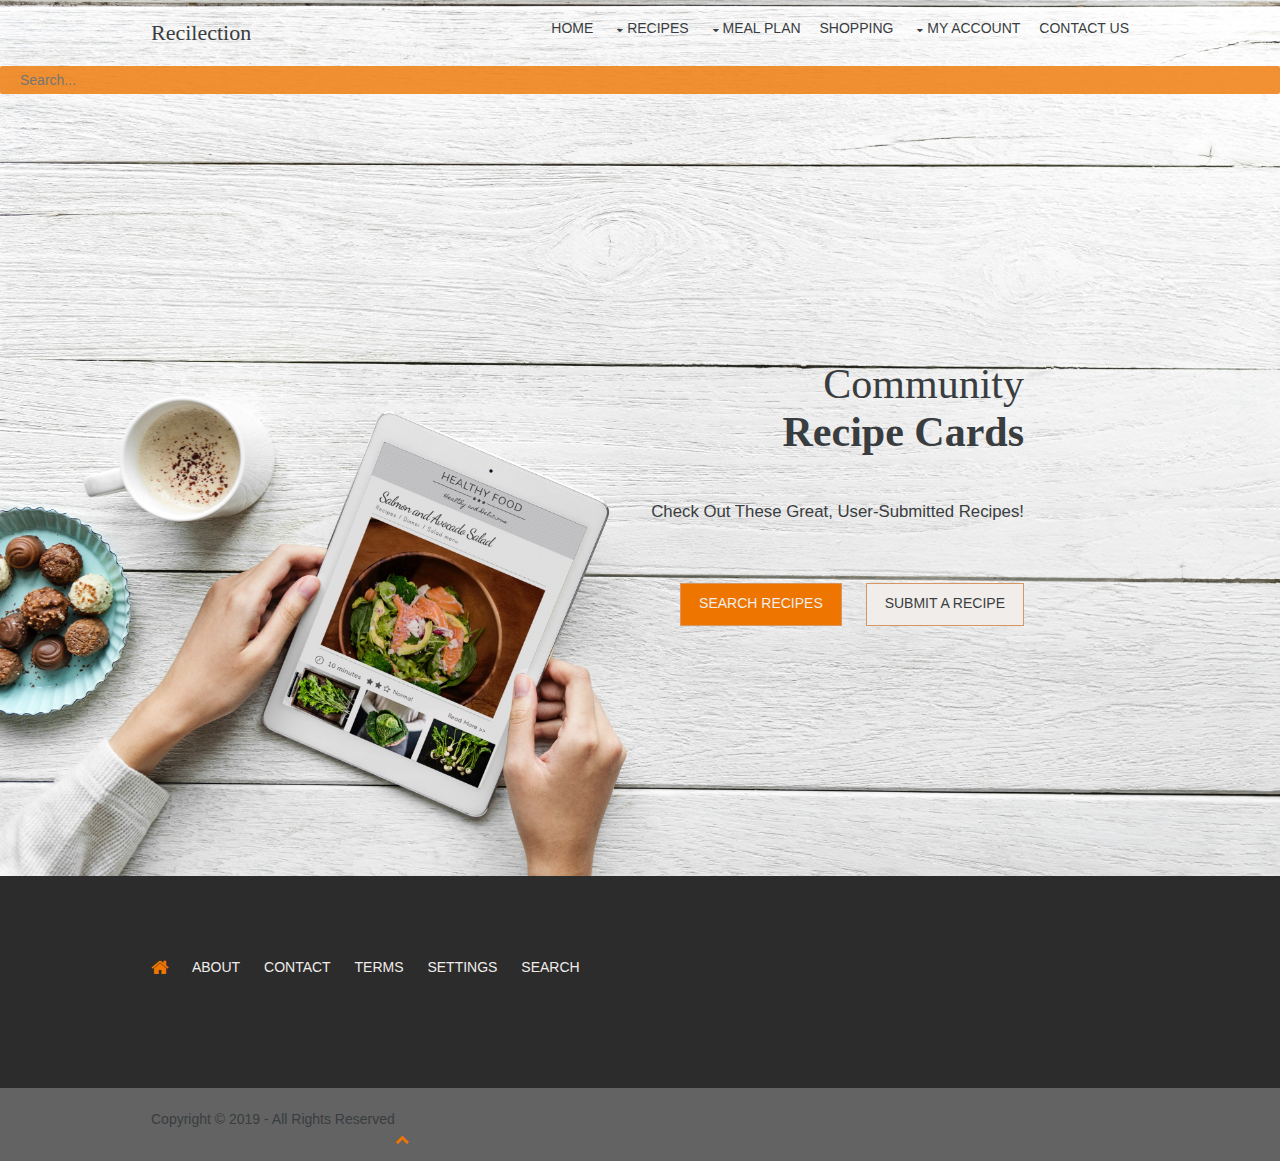
<file: index.html>
<!DOCTYPE html>
  <html lang="">
    <head>
      <title>Recilection</title>
      <meta charset="utf-8">
      <meta name="viewport" content="width=device-width, initial-scale=1.0, maximum-scale=1.0, user-scalable=no">
      <link href="layout/styles/layout.css" rel="stylesheet" type="text/css" media="all">
    </head>
    <body>
      <section class="headerImg" style="background-image:url('images/rawpixel-714367-unsplash.jpg');">
        <div class="wrapper row1">
          <header id="header" class="centered clear">
            <div class="logo fl_left">
              <h1><a href="index.html">Recilection</a></h1>
            </div>
            <nav id="mainav" class="fl_right">
              <ul class="clear">
                <li><a href="index.html">Home</a></li>
                <li><a class="drop" href="recipes.html">Recipes</a>
                  <ul>
                    <li><a href="myRecipes.html">My Recipes</a></li>
                    <li><a href="addRecipe.html">Add New</a></li>
                    <li><a href="advancedSearch.html">Search Recipes</a></li>
                  </ul>
                </li>
                <li><a class="drop" href="mySummary.html">Meal Plan</a>
                  <ul>
                    <li><a href="calendar.html">Calendar</a></li>
                    <li><a href="mySummary.html">My Summary</a></li>
                  </ul>
                </li>
                <li><a href="shoppingList.html">Shopping</a></li>
                <li><a class="drop" href="account.html">My Account</a>
                  <ul>
                    <li><a href="settings.html">My Settings</a></li>
                    <li><a href="myRecipes.html">My Recipes</a></li>
                    <li><a href="shoppingList.html">Shopping List</a></li>
                    <li><a href="proMembership.html">Upgrade to Pro</a></li>
                  </ul>
                </li>
                <li><a href="contactUs.html">Contact Us</a></li>
              </ul>
            </nav>
          </header>
        </div>
        <div class="search_bar">
          <input type="text" placeholder="Search..."
        </div>
        <section id="pageintro" class="centered">
          <div>
            <h2 class="heading">Community<br>
              <strong>Recipe Cards</strong></h2>
              <p>Check Out These Great, User-Submitted Recipes!</p>
              <footer>
                <ul class="nospace inline pushright">
                  <li><a class="btn" href="advancedSearch.html">Search Recipes</a></li>
                  <li><a class="btn inverse" href="#">Submit a Recipe</a></li>
                </ul>
              </footer>
            </div>
          </section>
        </section>
      </div>
      <!-- <div class="wrapper row3">
        <main class="centered container clear btmpad-none">
      <div class="sectiontitle center">
        <h6 class="heading">Nisi arcu dapibus</h6>
        <p>Ligula ultrices pharetra lorem leo in ante cum sociis.</p>
      </div>
      <ul class="nospace group center btmspace-80">
        <li class="one_third first">
          <article><i class="btmspace-30 fa fa-3x fa-android"></i>
            <h6 class="heading font-x1">Auctor hendrerit id</h6>
            <p class="btmspace-30">Ut semper mattis elit maecenas mattis massa nec rutrum mattis leo felis posuere eros eget elementum tortor leo non [&hellip;]</p>
            <footer><a class="btn" href="#">Read More &raquo;</a></footer>
          </article>
        </li>
        <li class="one_third">
          <article><i class="btmspace-30 fa fa-3x fa-recycle"></i>
            <h6 class="heading font-x1">Lacus praesent ullamcorper</h6>
            <p class="btmspace-30">Natoque penatibus et magnis dis parturient montes nascetur ridiculus mus nulla facilisi etiam congue donec dictum [&hellip;]</p>
            <footer><a class="btn" href="#">Read More &raquo;</a></footer>
          </article>
        </li>
        <li class="one_third">
          <article><i class="btmspace-30 fa fa-3x fa-code"></i>
            <h6 class="heading font-x1">Risus gravida suscipit</h6>
            <p class="btmspace-30">Enim sed et erat mauris lobortis suscipit dui in sollicitudin gravida tortor morbi nunc sapien varius condimentum [&hellip;]</p>
            <footer><a class="btn" href="#">Read More &raquo;</a></footer>
          </article>
        </li>
      </ul>
      <figure><img src="images/alexander-mils-365917-unsplash.jpg" alt=""></figure>
      <div class="clear"></div>
    </main>
  </div>
  <div class="wrapper bgded overlay coloured" style="background-image:url('images/demo/backgrounds/02.png');">
    <section class="centered container clear">
      <div class="sectiontitle center">
        <h6 class="heading">Tempor turpis pede</h6>
        <p>Dictum ipsum vel auctor leo est tincidunt est cras.</p>
      </div>
      <ul class="nospace group infoboxes">
        <li class="one_third first">
          <article class="infobox"><i class="fa fa-codepen"></i>
            <p><a href="#">View Details</a></p>
            <h6>Lectus nullam et diam</h6>
          </article>
        </li>
        <li class="one_third">
          <article class="infobox"><i class="fa fa-scissors"></i>
            <p><a href="#">View Details</a></p>
            <h6>Non dui consequat pulvinar</h6>
          </article>
        </li>
        <li class="one_third">
          <article class="infobox"><i class="fa fa-crosshairs"></i>
            <p><a href="#">View Details</a></p>
            <h6>Integer velit mi facilisis</h6>
          </article>
        </li>
      </ul>
      <div class="clear"></div>
    </section>
  </div>
  <div class="wrapper row3">
    <article class="centered container clear">
      <figure class="one_half first">
        <ul class="nospace">
          <li class="btmspace-10"><img src="images/demo/480x186.png" alt=""></li>
          <li><img src="images/demo/480x186.png" alt=""></li>
        </ul>
      </figure>
      <div class="one_half">
        <p class="nospace font-xs bold">Eget volutpat et aliquam</p>
        <h6 class="heading">Sed magna maecenas ultrices</h6>
        <p class="btmspace-30">Neque a nisl nulla facilisi phasellus et mi et nisl sollicitudin consequat aliquam erat volutpat vestibulum congue erat eu turpis in mattis velit eu ante in in felis in metus mollis.</p>
        <ul class="nospace group btmspace-30 smvplc">
          <li class="one_third first"><a href="#"><i class="fa fa-3x fa-dashboard"></i></a>
            <p>Scelerisque<br>
              <strong>12345</strong></p>
          </li>
          <li class="one_third"><a href="#"><i class="fa fa-3x fa-deaf"></i></a>
            <p>Consectetuer<br>
              <strong>12345</strong></p>
          </li>
          <li class="one_third"><a href="#"><i class="fa fa-3x fa-slack"></i></a>
            <p>Himenaeos<br>
              <strong>12345</strong></p>
          </li>
        </ul>
        <footer><a class="btn" href="#">Feugiat sed blandit</a></footer>
      </div>
      <div class="clear"></div>
    </article>
  </div>
  <div class="wrapper bgded overlay" style="background-image:url('images/demo/backgrounds/03.png');">
    <section class="centered container clear">
      <div class="one_half first">
        <h6 class="heading">Blandit sed in risus fusce</h6>
        <p>Felis ipsum id non sapien nunc pretium consequat sapien fusce ante augue convallis sit amet volutpat ac posuere vel quam aenean porta donec a diam ut nunc tempor ornare etiam leo leo.</p>
        <footer><a class="btn" href="#">Bibendum vel dictum</a></footer>
      </div>
      <div class="one_half"><img src="images/demo/480x186-vid.png" alt=""></div>
      <div class="clear"></div>
    </section>
  </div>
  <div class="wrapper row3">
    <figure class="centered container clear">
      <ul class="nospace group logos">
        <li class="one_quarter first"><a href="#"><img src="images/demo/222x86.png" alt=""></a></li>
        <li class="one_quarter"><a href="#"><img src="images/demo/222x86.png" alt=""></a></li>
        <li class="one_quarter"><a href="#"><img src="images/demo/222x86.png" alt=""></a></li>
        <li class="one_quarter"><a href="#"><img src="images/demo/222x86.png" alt=""></a></li>
      </ul>
      <figcaption class="center hidden"><a class="btn" href="#">View More &raquo;</a></figcaption>
    </figure>
  </div> -->
  <div class="wrapper row4 bgded overlay">
    <footer id="footer" class="centered clear">
      <div>
        <nav>
          <ul class="nospace">
            <li><a href="index.html"><i class="fa fa-lg fa-home"></i></a></li>
            <li><a href="about.html">About</a></li>
            <li><a href="contactUs.html">Contact</a></li>
            <li><a href="terms.html">Terms</a></li>
            <li><a href="settings.html">Settings</a></li>
            <li><a href="advancedSearch.html">Search</a></li>
          </ul>
        </nav>
      </div>
        </article>
      </div>
    </footer>
  </div>
  <div class="wrapper row5">
    <div id="copyright" class="centered clear">
      <p class="fl_left">Copyright &copy; 2019 - All Rights Reserved</p>
    </div>
  </div>
  <a id="backtotop" href="#top"><i class="fa fa-chevron-up"></i></a>
  </body>
</html>
</file>
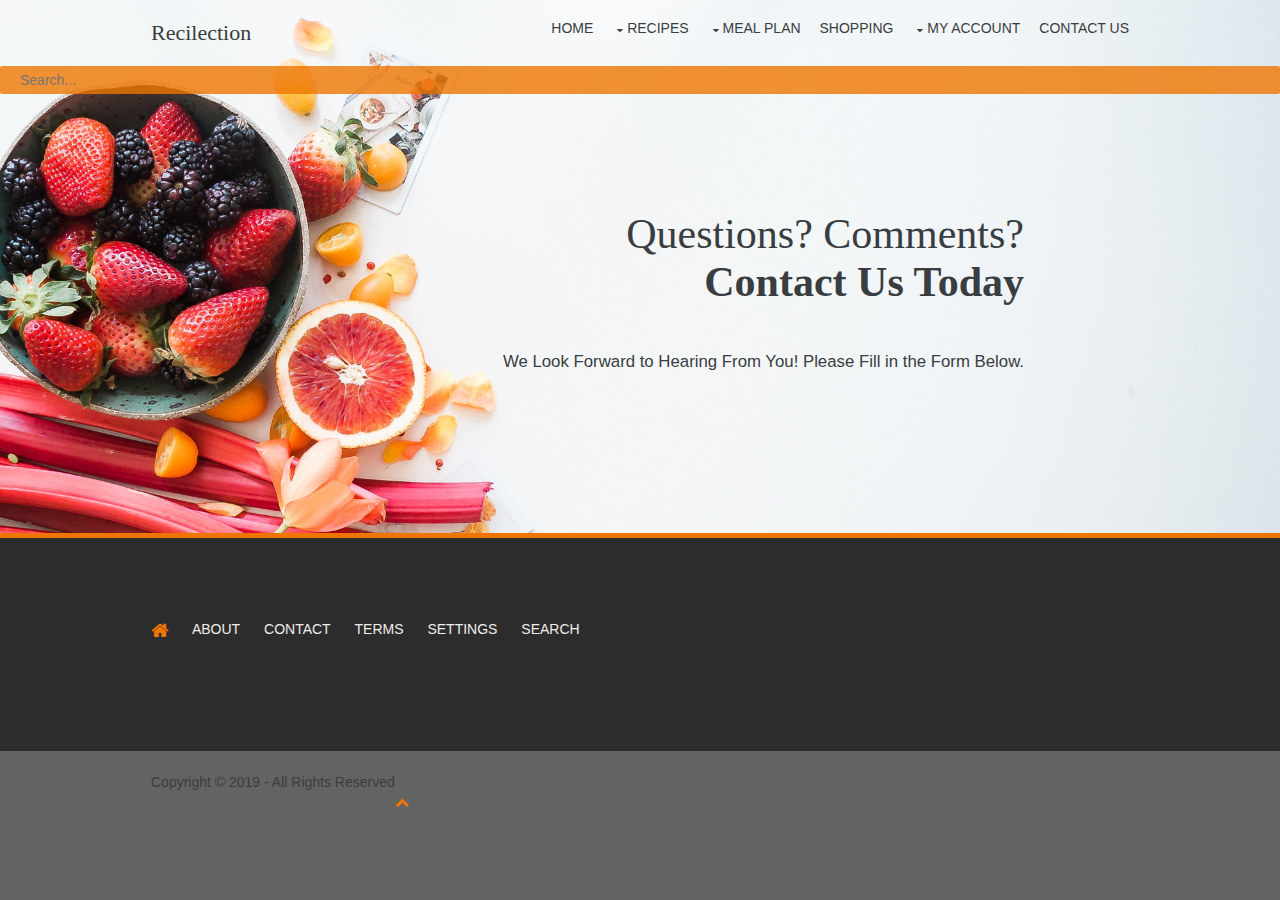
<file: about.html>
<!DOCTYPE html>
<html lang="en" dir="ltr">
<head>
  <title>Recilection Recipes</title>
  <meta charset="utf-8">
  <meta name="viewport" content="width=device-width, initial-scale=1.0, maximum-scale=1.0, user-scalable=no">
  <link href="layout/styles/layout.css" rel="stylesheet" type="text/css" media="all">
</head>
  <body>
    <section class="headerImgTwo smallHero" style="background-image:url('images/brooke-lark-230140-unsplash.jpg');">
      <div class="wrapper row1">
        <header id="header" class="centered clear">
          <div class="logo fl_left">
            <h1><a href="index.html">Recilection</a></h1>
          </div>
          <nav id="mainav" class="fl_right">
            <ul class="clear">
              <li><a href="index.html">Home</a></li>
              <li><a class="drop" href="recipes.html">Recipes</a>
                <ul>
                  <li><a href="myRecipes.html">My Recipes</a></li>
                  <li><a href="addRecipe.html">Add New</a></li>
                  <li><a href="advancedSearch.html">Search Recipes</a></li>
                </ul>
              </li>
              <li><a class="drop" href="mySummary.html">Meal Plan</a>
                <ul>
                  <li><a href="calendar.html">Calendar</a></li>
                  <li><a href="mySummary.html">My Summary</a></li>
                </ul>
              </li>
              <li><a href="shoppingList.html">Shopping</a></li>
              <li><a class="drop" href="account.html">My Account</a>
                <ul>
                  <li><a href="settings.html">My Settings</a></li>
                  <li><a href="myRecipes.html">My Recipes</a></li>
                  <li><a href="shoppingList.html">Shopping List</a></li>
                  <li><a href="proMembership.html">Upgrade to Pro</a></li>
                </ul>
              </li>
              <li><a href="contactUs.html">Contact Us</a></li>
            </ul>
          </nav>
        </header>
      </div>
      <div class="search_bar">
        <input type="text" placeholder="Search..."
      </div>
      <section id="pageintro" class="centered">
        <div>
          <h2 class="heading">Questions? Comments?<br>
            <strong>Contact Us Today</strong></h2>
            <p>We Look Forward to Hearing From You! Please Fill in the Form Below.</p>
          </div>
        </section>
      </section>
      <div class="wrapper row4 bgded overlay">
        <footer id="footer" class="centered clear">
          <div>
            <nav>
              <ul class="nospace">
                <li><a href="index.html"><i class="fa fa-lg fa-home"></i></a></li>
                <li><a href="about.html">About</a></li>
                <li><a href="contactUs.html">Contact</a></li>
                <li><a href="terms.html">Terms</a></li>
                <li><a href="settings.html">Settings</a></li>
                <li><a href="advancedSearch.html">Search</a></li>
              </ul>
            </nav>
          </div>
        </footer>
      </div>
      <div class="wrapper row5">
        <div id="copyright" class="centered clear">
          <p class="fl_left">Copyright &copy; 2019 - All Rights Reserved</p>
        </div>
      </div>
      <a id="backtotop" href="#top"><i class="fa fa-chevron-up"></i></a>
    </body>
  </html>
</file>
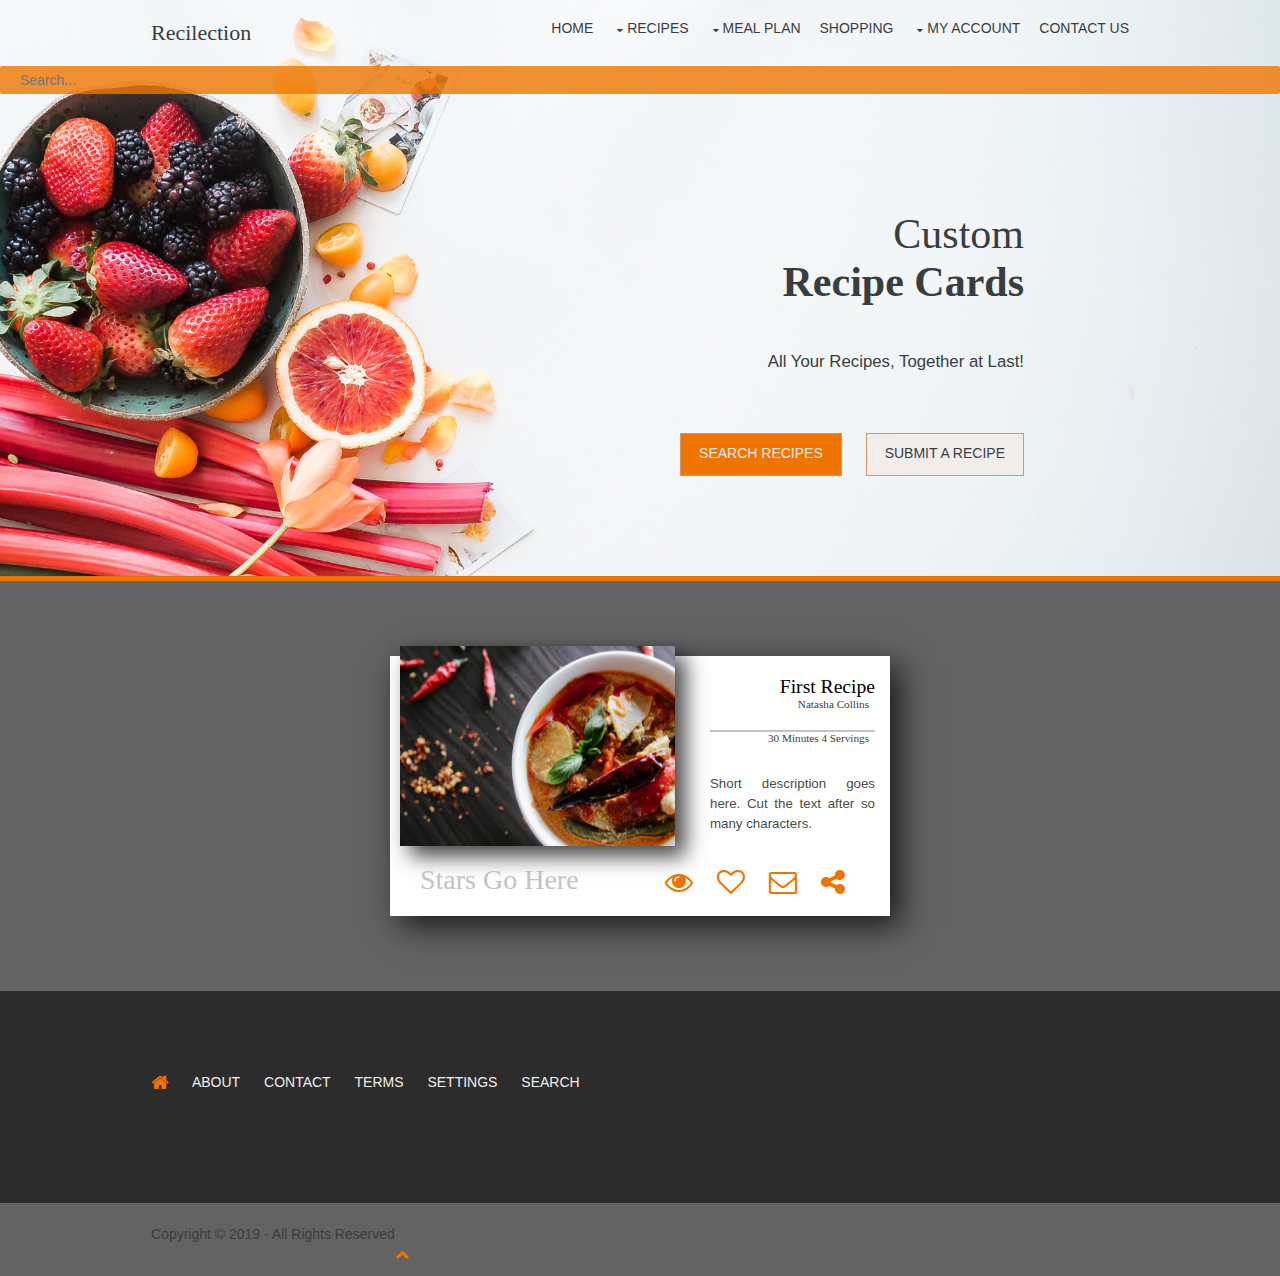
<file: myRecipes.html>
<!DOCTYPE html>
  <html lang="">
    <head>
      <title>Recilection Recipes</title>
      <meta charset="utf-8">
      <meta name="viewport" content="width=device-width, initial-scale=1.0, maximum-scale=1.0, user-scalable=no">
      <link href="layout/styles/layout.css" rel="stylesheet" type="text/css" media="all">
    </head>
    <body>
      <section class="headerImgTwo smallHero" style="background-image:url('images/brooke-lark-230140-unsplash.jpg');">
        <div class="wrapper row1">
          <header id="header" class="centered clear">
            <div class="logo fl_left">
              <h1><a href="index.html">Recilection</a></h1>
            </div>
            <nav id="mainav" class="fl_right">
              <ul class="clear">
                <li><a href="index.html">Home</a></li>
                <li><a class="drop" href="recipes.html">Recipes</a>
                  <ul>
                    <li><a href="myRecipes.html">My Recipes</a></li>
                    <li><a href="addRecipe.html">Add New</a></li>
                    <li><a href="advancedSearch.html">Search Recipes</a></li>
                  </ul>
                </li>
                <li><a class="drop" href="mySummary.html">Meal Plan</a>
                  <ul>
                    <li><a href="calendar.html">Calendar</a></li>
                    <li><a href="mySummary.html">My Summary</a></li>
                  </ul>
                </li>
                <li><a href="shoppingList.html">Shopping</a></li>
                <li><a class="drop" href="account.html">My Account</a>
                  <ul>
                    <li><a href="settings.html">My Settings</a></li>
                    <li><a href="myRecipes.html">My Recipes</a></li>
                    <li><a href="shoppingList.html">Shopping List</a></li>
                    <li><a href="proMembership.html">Upgrade to Pro</a></li>
                  </ul>
                </li>
                <li><a href="contactUs.html">Contact Us</a></li>
              </ul>
            </nav>
          </header>
        </div>
        <div class="search_bar">
          <input type="text" placeholder="Search..."
        </div>
        <section id="pageintro" class="centered">
          <div>
            <h2 class="heading">Custom<br>
              <strong>Recipe Cards</strong></h2>
              <p>All Your Recipes, Together at Last!</p>
              <footer>
                <ul class="nospace inline pushright">
                  <li><a class="btn" href="advancedSearch.html">Search Recipes</a></li>
                  <li><a class="btn inverse" href="#">Submit a Recipe</a></li>
                </ul>
              </footer>
            </div>
          </section>
        </section>
    <div class="card">
      <div class="featuredImage"><img class="left" src="images/elli-o-65548-unsplash.jpg"/></div>
      <div class="right">
        <h1>First Recipe</h1>
          <h2>Natasha Collins</h2>
        <div class="separator"></div>
        <h2>30 Minutes 4 Servings</h2>
        <p>Short description goes here. Cut the text after so many characters.</p>
      </div>
      <h5>Stars Go Here</h5>
      <ul>
        <li><i class="fa fa-eye fa-2x"></i></li>
        <li><i class="fa fa-heart-o fa-2x"></i></li>
        <li><i class="fa fa-envelope-o fa-2x"></i></li>
        <li><i class="fa fa-share-alt fa-2x"></i></li>
      </ul>
    </div>
  <div class="wrapper row4 bgded overlay">
    <footer id="footer" class="centered clear">
      <div>
        <nav>
          <ul class="nospace">
            <li><a href="index.html"><i class="fa fa-lg fa-home"></i></a></li>
            <li><a href="about.html">About</a></li>
            <li><a href="contactUs.html">Contact</a></li>
            <li><a href="terms.html">Terms</a></li>
            <li><a href="settings.html">Settings</a></li>
            <li><a href="advancedSearch.html">Search</a></li>
          </ul>
        </nav>
      </div>
    </footer>
  </div>
  <div class="wrapper row5">
    <div id="copyright" class="centered clear">
      <p class="fl_left">Copyright &copy; 2019 - All Rights Reserved</p>
    </div>
  </div>
  <a id="backtotop" href="#top"><i class="fa fa-chevron-up"></i></a>
  </body>
</html>
</file>
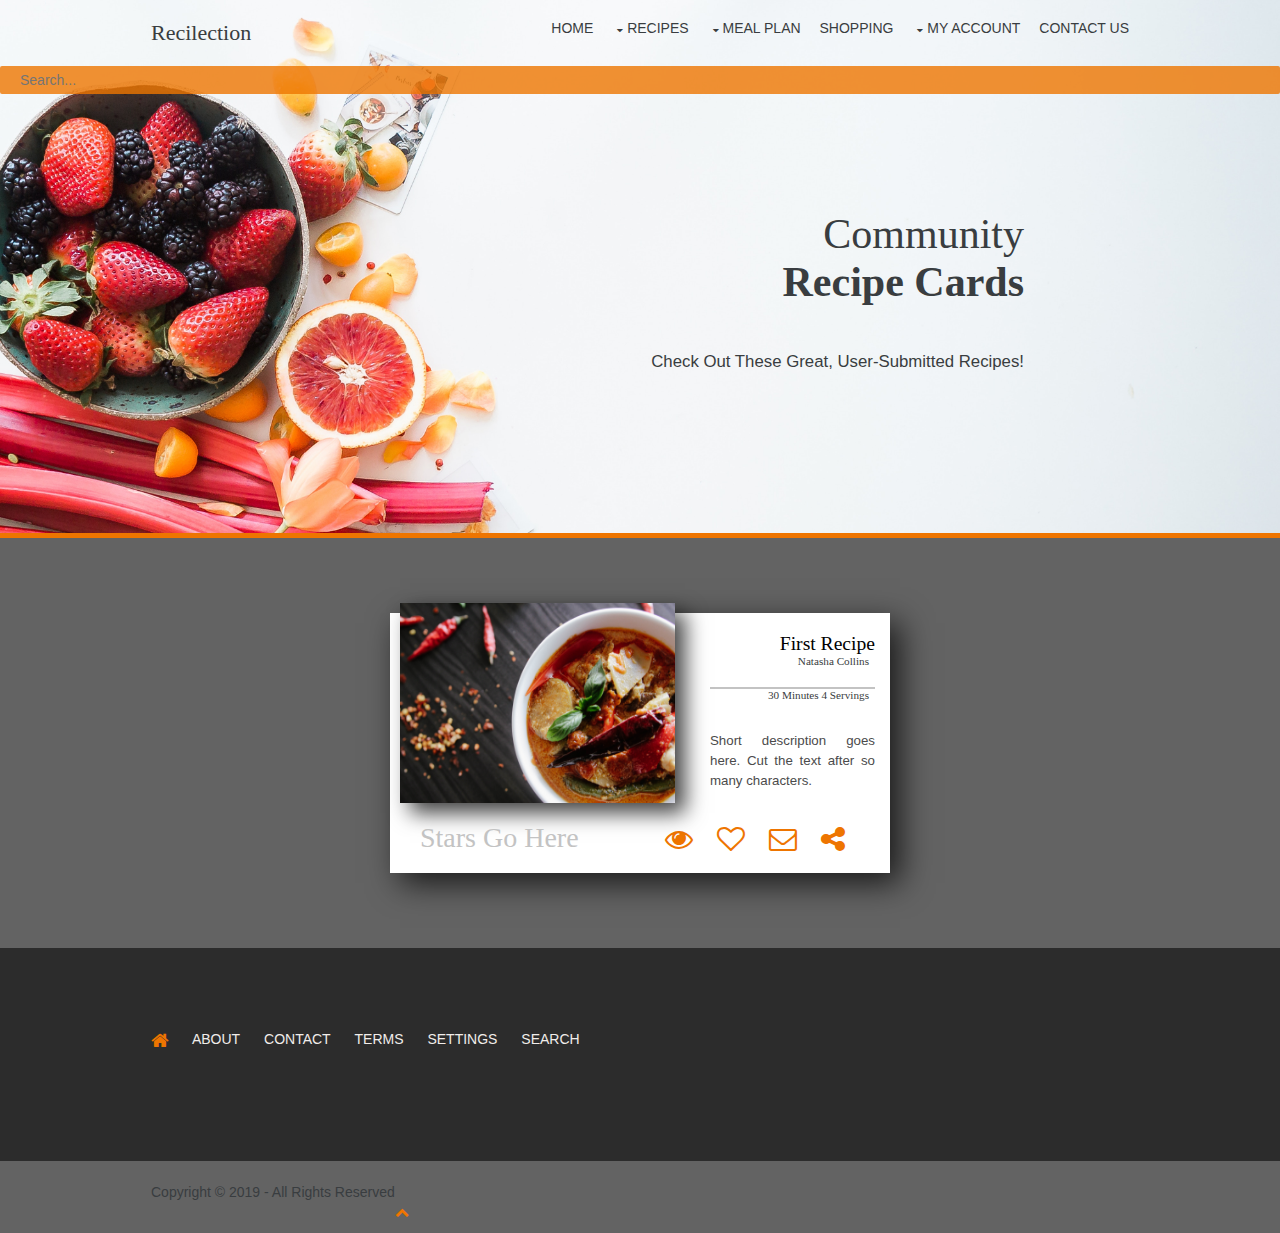
<file: recipes.html>
<!DOCTYPE html>
  <html lang="">
    <head>
      <title>Recilection Recipes</title>
      <meta charset="utf-8">
      <meta name="viewport" content="width=device-width, initial-scale=1.0, maximum-scale=1.0, user-scalable=no">
      <link href="layout/styles/layout.css" rel="stylesheet" type="text/css" media="all">
    </head>
    <body>
      <section class="headerImgTwo smallHero" style="background-image:url('images/brooke-lark-230140-unsplash.jpg');">
        <div class="wrapper row1">
          <header id="header" class="centered clear">
            <div class="logo fl_left">
              <h1><a href="index.html">Recilection</a></h1>
            </div>
            <nav id="mainav" class="fl_right">
              <ul class="clear">
                <li><a href="index.html">Home</a></li>
                <li><a class="drop" href="recipes.html">Recipes</a>
                  <ul>
                    <li><a href="myRecipes.html">My Recipes</a></li>
                    <li><a href="addRecipe.html">Add New</a></li>
                    <li><a href="advancedSearch.html">Search Recipes</a></li>
                  </ul>
                </li>
                <li><a class="drop" href="mySummary.html">Meal Plan</a>
                  <ul>
                    <li><a href="calendar.html">Calendar</a></li>
                    <li><a href="mySummary.html">My Summary</a></li>
                  </ul>
                </li>
                <li><a href="shoppingList.html">Shopping</a></li>
                <li><a class="drop" href="account.html">My Account</a>
                  <ul>
                    <li><a href="settings.html">My Settings</a></li>
                    <li><a href="myRecipes.html">My Recipes</a></li>
                    <li><a href="shoppingList.html">Shopping List</a></li>
                    <li><a href="proMembership.html">Upgrade to Pro</a></li>
                  </ul>
                </li>
                <li><a href="contactUs.html">Contact Us</a></li>
              </ul>
            </nav>
          </header>
        </div>
        <div class="search_bar">
          <input type="text" placeholder="Search..."
        </div>
        <section id="pageintro" class="centered">
          <div>
            <h2 class="heading">Community<br>
              <strong>Recipe Cards</strong></h2>
              <p>Check Out These Great, User-Submitted Recipes!</p>
            </div>
          </section>
        </section>
    <div class="card">
      <div class="featuredImage"><img class="left" src="images/elli-o-65548-unsplash.jpg"/></div>
      <div class="right">
        <h1>First Recipe</h1>
          <h2>Natasha Collins</h2>
        <div class="separator"></div>
        <h2>30 Minutes 4 Servings</h2>
        <p>Short description goes here. Cut the text after so many characters.</p>
      </div>
      <h5>Stars Go Here</h5>
      <ul>
        <li><i class="fa fa-eye fa-2x"></i></li>
        <li><i class="fa fa-heart-o fa-2x"></i></li>
        <li><i class="fa fa-envelope-o fa-2x"></i></li>
        <li><i class="fa fa-share-alt fa-2x"></i></li>
      </ul>
    </div>
  <div class="wrapper row4 bgded overlay">
    <footer id="footer" class="centered clear">
      <div>
        <nav>
          <ul class="nospace">
            <li><a href="index.html"><i class="fa fa-lg fa-home"></i></a></li>
            <li><a href="about.html">About</a></li>
            <li><a href="contactUs.html">Contact</a></li>
            <li><a href="terms.html">Terms</a></li>
            <li><a href="settings.html">Settings</a></li>
            <li><a href="advancedSearch.html">Search</a></li>
          </ul>
        </nav>
      </div>
    </footer>
  </div>
  <div class="wrapper row5">
    <div id="copyright" class="centered clear">
      <p class="fl_left">Copyright &copy; 2019 - All Rights Reserved</p>
    </div>
  </div>
  <a id="backtotop" href="#top"><i class="fa fa-chevron-up"></i></a>
  </body>
</html>
</file>
<file: layout/styles/layout.css>
@import url("font-awesome.min.css");
@import url("framework.css");

.card{
  position: relative;
  height: 260px;
  width: 500px;
  margin: 75px auto;
  background-color: #FFF;
  box-shadow: 10px 10px 30px 0px rgba(0, 0, 0, 0.75);
}
.card:hover{
	height:270px;
	width:510px;
	margin: 70px auto;
	background-color: #FFFFBB;
}
.card .featuredImage{
  float: left;
  position: relative;
  left: 10px;
  top: -10px;
  height: 200px;
  width: 275px;
  box-shadow: 10px 10px 20px 0px rgba(0, 0, 0, 0.75);
  overflow: hidden;
}
.card h1{
	margin: 0px;
  padding-top: 20px;
  font-size: 1.4rem;
  color: #000000;
}
.card h2{
  padding-top: 0px;
  margin-right: 6px;
  text-align: right;
  font-size: 0.8rem;
}
.card .separator {
  margin-top: 5px;
  border: 1px solid #C3C3C3;
}
.card p {
	text-align:justify;
  padding-top: 10px;
  font-size: 0.95rem;
  line-height: 150%;
  color: #4B4B4B;
}
.card h5 {
  position: absolute;
  left: 30px;
	margin-top:17px;
  font-size: 2rem;
  color: #C3C3C3;
}
.card li {
	margin: 20px 0px;
  display: inline-block;
  padding-right: 20px;
  color: #EE7500;
}
.card li:hover{
	color:#D69764;
}

.centered{
  display:block;
  margin:0 auto;
	max-width:978px;
}

.container{
	padding:80px 0;
}

.fakeParallax{
	background-size: cover;
	background-repeat:no-repeat;
	background-attachment: fixed;
	background-position: center right;
}

.form {
  border-radius: 5px;
  background-color: rgba(255,255,187,0.5);
  padding: 120px;
}

#header .logo {
	margin:30px 0 0 0;
}
#header .logo h1{
	margin:0;
	padding:0;
	font-size:22px;
}
#header .logo a{
	color:#393D40;
}
#header .logo a:hover{
	color:#EE7500;
}

.headerImg{
	background-size:cover;
	background-position:bottom right;
}
.headerImgTwo{
		background-size:cover;
		background-position: top right;
		border-bottom: solid #EE7500 5px;
}

img.left{
  position: absolute;
  height: 100%;
  width: auto;
}

.infoboxes li{
  padding:25px 0 0 0;
  text-align:center;
}
.infoboxes li *{
  margin:0;
  line-height:1.6;
}
.infoboxes article{
  display:block;
  position:relative;
  padding:35px 20px 25px 20px;
  color:#393D40;
  background-color:rgba(255,255,187,0.65);
}
.infoboxes article i{
  display:inline-block;
  position:absolute;
  top:0;
  left:50%;
  width:50px;
  height:50px;
  line-height:50px;
  margin:-25px 0 0 -25px;
  font-size:18px;
  z-index:1;
}
.infoboxes article .fa{
  font-size:18px;
  color:#F1EDEA;
  background-color:#EE7500;
}
.infoboxes article:hover{
  background-color:#F1EDEA;
}

input[type=text], select, textarea {
  width: 100%;
  padding: 12px;
  border: 1px solid #636363;
  border-radius: 2px;
  margin: 6px 0px 16px;
}

#pageintro{
	padding:250px 0;
	display:block;
	max-width:60%;
	color:#393D40;
	text-align: right;
}
#pageintro .heading{
	font-size:3rem;
}
#pageintro p{
	font-size:1.2rem;
	margin: 45px 0px 60px;
}

.right{
  margin-left: 320px;
  margin-right: 15px;
}

.row1{
	z-index:1;
	color:#393D40;
	box-shadow:0 5px 10px rgba(0,0,0,.15);
	margin-top:-10px;
}

.search_bar input{
	border:none;
	width:100%;
	padding:6px 20px;
	background-color:rgba(238,117,0,0.8);
	color: white;
}

.sectiontitle{
  margin-bottom:80px;
}

.smallHero #pageintro{
	padding:100px 0;
}

.wrapper{
  display:block;
  position:relative;
  width:100%;
  text-align:left;
}

#footer{padding:80px 0;}
#footer .heading{margin-bottom:50px; font-size:1.2rem;}
#footer nav{margin-bottom:30px; text-transform:uppercase;}
#footer nav ul{}
#footer nav ul li{display:inline-block; margin-right:20px;}
#footer nav ul li:last-child{margin-right:0;}
#footer .linklist li{display:block; margin-bottom:15px; padding:0 0 15px 0; border-bottom:1px solid;}
#footer .linklist li:last-child{margin:0; padding:0; border:none;}
#footer .linklist li::before, #footer .linklist li::after{display:table; content:"";}
#footer .linklist li, #footer .linklist li::after{clear:both;}
#footer .contact{}
#footer .contact.linklist li, #footer .contact.linklist li:last-child{position:relative; padding-left:40px;}
#footer .contact li *{margin:0; padding:0; line-height:1.6;}
#footer .contact li i{display:block; position:absolute; top:0; left:0; width:30px; font-size:16px; text-align:center;}
#footer nav a{
	color:#F1EDEA;
}
#footer nav li:first-child a, #footer nav a:hover{
	color:#EE7500;
}

#copyright{padding:20px 0;}
#copyright *{margin:0; padding:0;}

nav ul, nav ol{margin:0; padding:0; list-style:none;}

#mainav, #breadcrumb, .sidebar nav{line-height:normal;}
#mainav .drop::after, #mainav li li .drop::after, #breadcrumb li a::after, .sidebar nav a::after{
	position:absolute; font-family:"FontAwesome"; font-size:10px; line-height:10px;}
#mainav li a{
	color:#393D40;
}
#mainav a:active, #mainav a:hover, #mainav li:hover > a{
	color:#EE7500;
}
#mainav li li a{
	color:#F1EDEA;
	background-color:rgba(238,117,0,.7);
	border-color:rgba(0,0,0,.1);
}
#mainav li li:hover > a{
	color:#F3FFFC;
	background-color:#EE7500;
}
#mainav{}
#mainav ul{text-transform:uppercase;}
#mainav ul ul{z-index:9999; position:absolute; width:180px; text-transform:none;}
#mainav ul ul ul{left:180px; top:0;}
#mainav li{display:inline-block; position:relative; margin:0 15px 0 0; padding:0;}
#mainav li:last-child{margin-right:0;}
#mainav li li{width:100%; margin:0;}
#mainav li a{display:block; padding:30px 0;}
#mainav li li a{border:solid; border-width:0 0 1px 0;}
#mainav .drop{padding-left:15px;}
#mainav li li a, #mainav li li .drop{display:block; margin:0; padding:10px 15px;}
#mainav .drop::after, #mainav li li .drop::after{content:"\f0d7";}
#mainav .drop::after{top:35px; left:5px;}
#mainav li li .drop::after{top:15px; left:5px;}
#mainav ul ul{visibility:hidden; opacity:0;}
#mainav ul li:hover > ul{visibility:visible; opacity:1;}
#mainav form{display:none; margin:0; padding:0;}
#mainav form select, #mainav form select option{display:block; cursor:pointer; outline:none;}
#mainav form select{width:100%; padding:5px; border:1px solid;}
#mainav form select option{margin:5px; padding:0; border:none;}

table, th, td{border:1px solid; border-collapse:collapse; vertical-align:top;}
table, th{table-layout:auto;}
table{width:100%; margin-bottom:15px;}
th, td{padding:5px 8px;}
td{border-width:0 1px;}

.faico{margin:0; padding:0; list-style:none;}
.faico li{display:inline-block; margin:8px 5px 0 0; padding:0; line-height:normal;}
.faico li:last-child{margin-right:0;}
.faico a{display:inline-block; width:36px; height:36px; line-height:36px; font-size:18px; text-align:center;}
.faico a{color:#FFFFFF; background-color:rgba(207,72,69,.5)/* #CF4845 */;}

body{
	color:#393D40;
	background-color:#636363;
}

a{
	color:#EE7500;
}
a:active, a:focus, a:hover{
	background:transparent;
	color:#636363
}

hr, .borderedbox{border-color:#D7D7D7;}
label span{color:#FF0000; background-color:inherit;}
input:focus, textarea:focus, *:required:focus{border-color:#CF4845;}
.overlay{color:#FFFFFF; background-color:inherit;}
.overlay::after{color:inherit; background-color:rgba(0,0,0,.55);}
.overlay.coloured::after{color:inherit; background-color:rgba(207,72,69,.5)/* #CF4845 */;}

.btn, .btn.inverse:hover{
	color:#F1EDEA;
	background-color:#EE7500;
	border-color:#D69764;
}
.btn:hover, .btn.inverse{
	color:#393D40;
	background-color:#F1EDEA;
	border-color:393D40;
}
</file>
